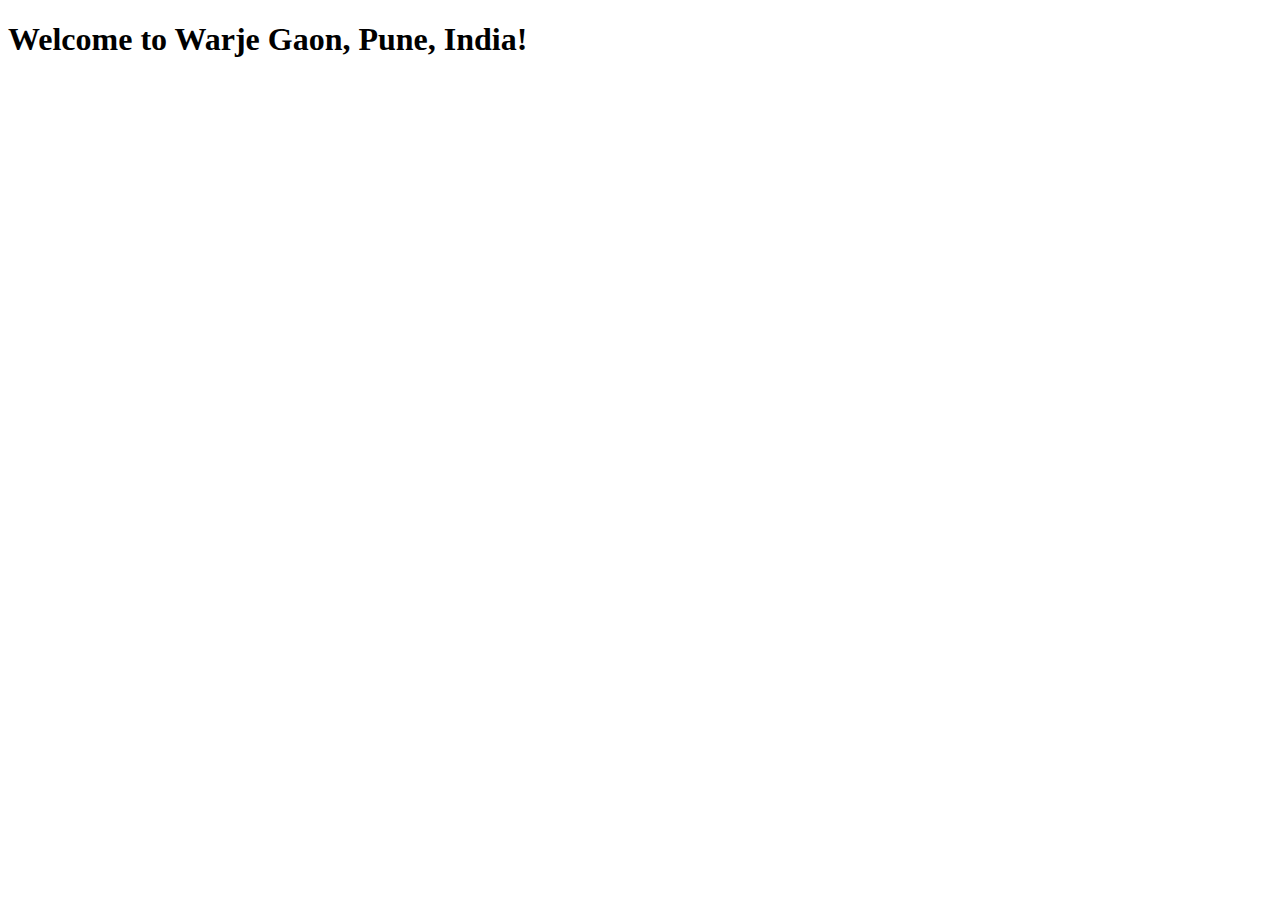
<file: Index.html>
<!DOCTYPE html>
<html>
<head>
  <meta http-equiv="CONTENT-TYPE" content="text/html; charset=UTF-8">
  <title>Warje Gaon Homepage!</title>
</head>
<body>
  <h1>
    Welcome to Warje Gaon, Pune, India!
  </h1>
</body>
</html>
</file>
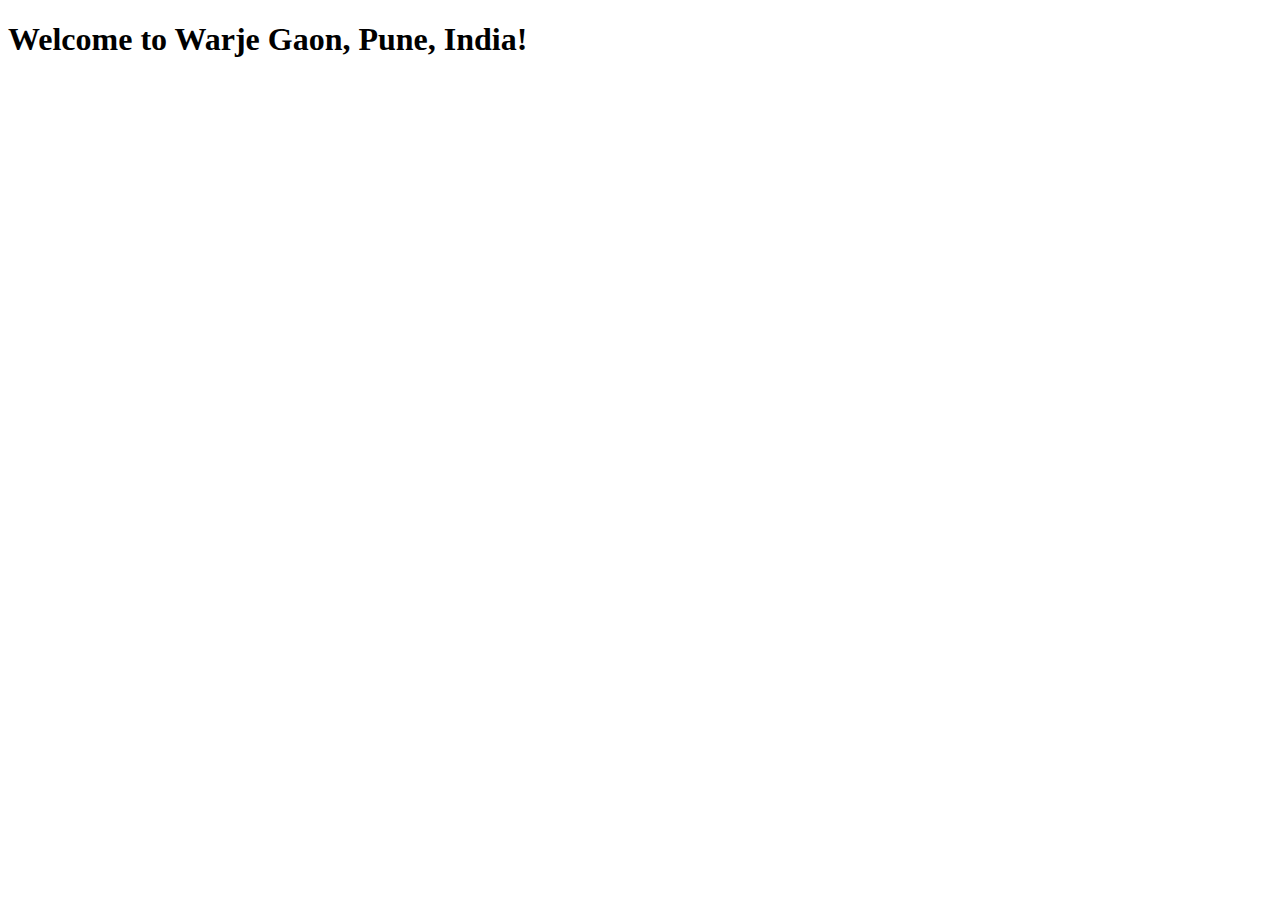
<file: index.html>
<!DOCTYPE html>
<html>
<head>
  <meta http-equiv="CONTENT-TYPE" content="text/html; charset=UTF-8">
  <title>Warje Gaon Homepage!</title>
</head>
<body>
  <h1>
    Welcome to Warje Gaon, Pune, India!
  </h1>
</body>
</html>
</file>
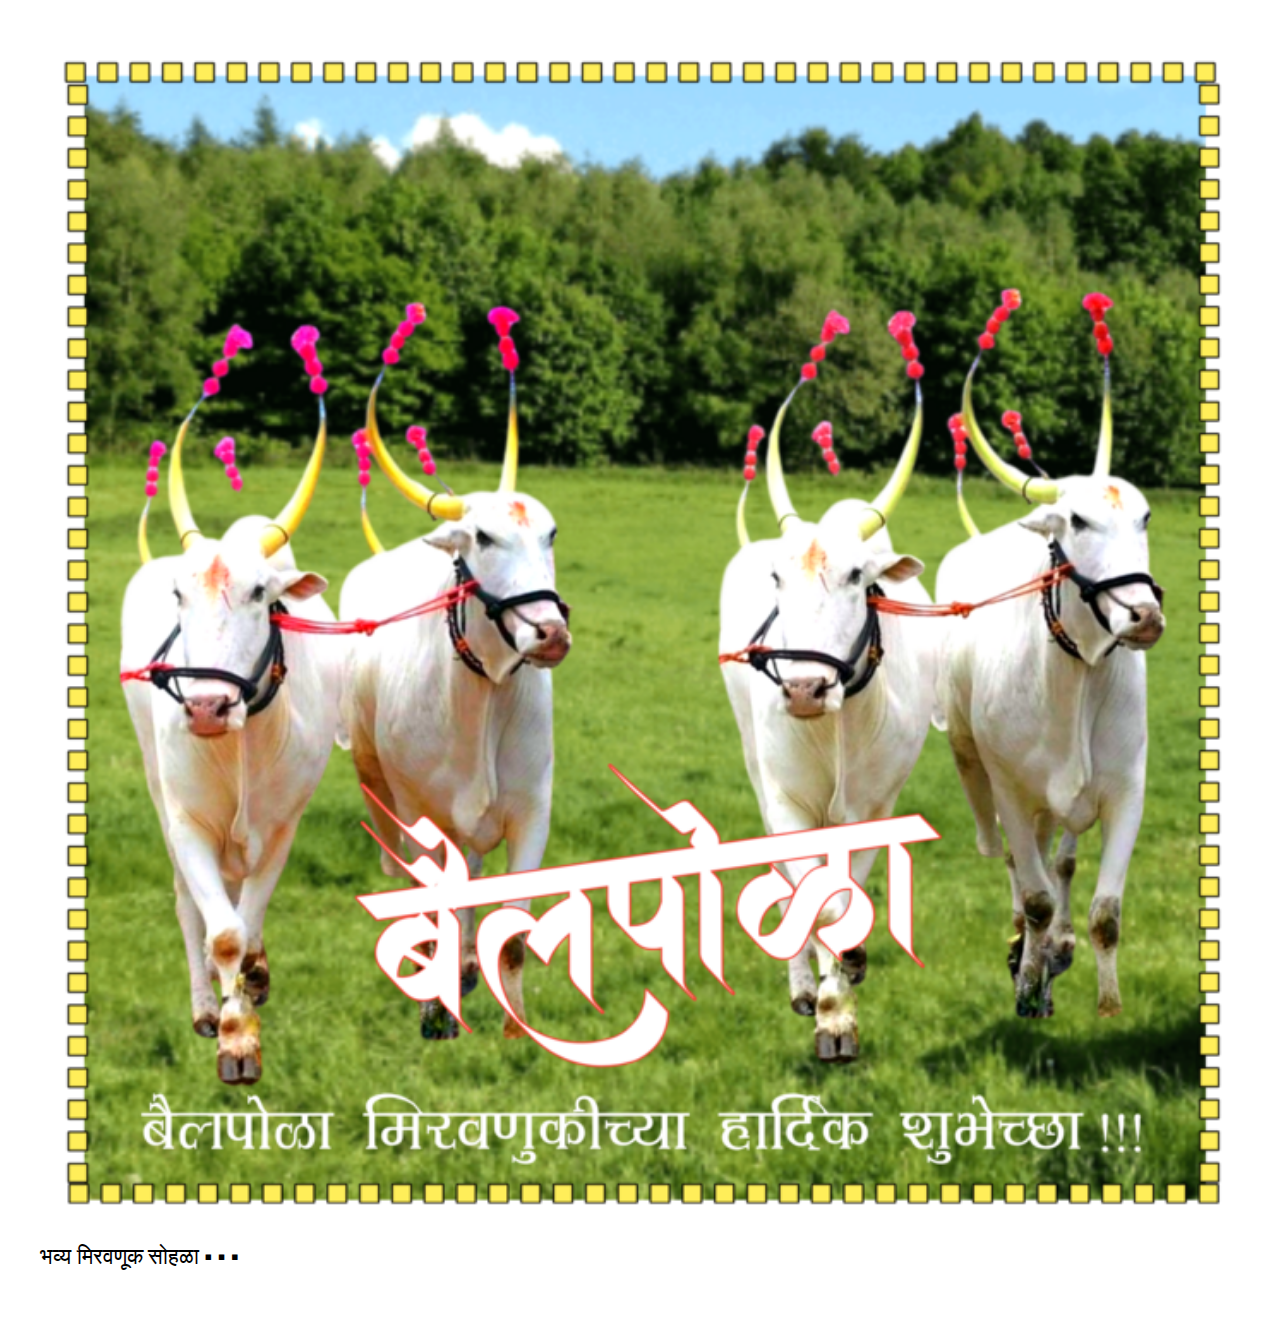
<file: Events/main.html>
<!DOCTYPE html>
<html>
<head>
  <meta http-equiv="CONTENT-TYPE" content="text/html; charset=UTF-8">
  <link rel="stylesheet" href="main.css" />
  <script type= "module" src= "main.js">
  </script>
</head>

<body></body>
</html>
</file>
<file: Events/main.css>
body{
  margin: 0;
  padding: 40px;
}

h1{
  color: black;
  font-size: 23px;
  font-weight: bold;
}

h2{
  color: teal;
  font-size: 18px;
  font-weight: bold;
}

figure{
  margin: auto;
  margin-top: 25px;
  margin-bottom: 25px;
}

img {
  width: 100%;
}

figcaption,#date {
  font-size: 14px;
  color: gray;
  margin-top: 2px;
}

figcaption span{
  text-transform: uppercase;
}

p{
  font-size: 20px;
  margin-top: 30px;
  line-height: 1.6;
}

#article-end{
  color: maroon;
  font-size: 15px;
}

#aHead{
  display: block;
  margin-top: 0px;
  margin-bottom: 20px;
  text-decoration: none;
  font-size: 22px;
}

/* unvisited link */
a:link {
  color: black;
}

/* visited link */
a:visited {
  color: black;
}

/* mouse over link */
a:hover {
  color: hotpink;
}

/* selected link */
a:active {
  color: blue;
}

contact{
  margin-top: 30px;
  font-size: 14px;
  color: teal;
}
contact a:link{
  
  color: teal;
  text-decoration: none;
}

iframe{
width:400px;
height:300px;
margin:auto;
padding: 20px;
border: 3px solid red;
position:relative;
display:block;
}
</file>
